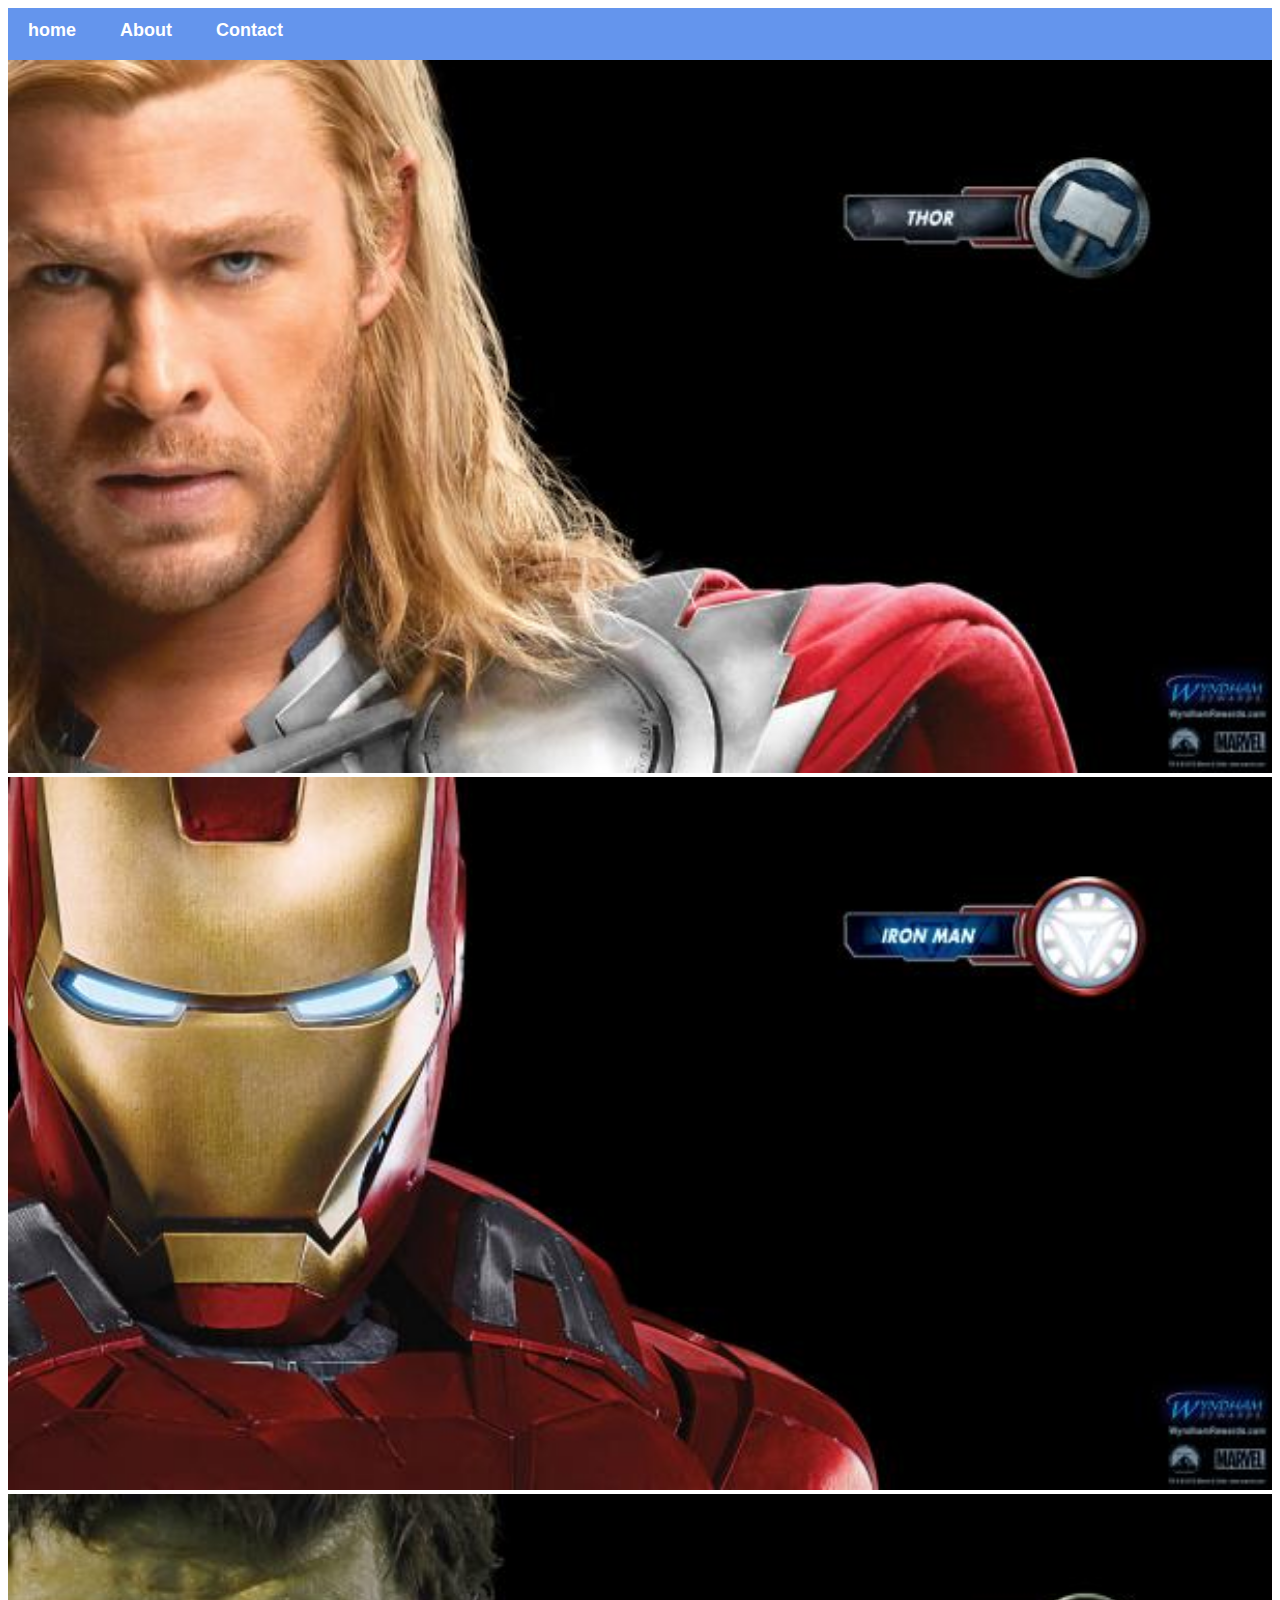
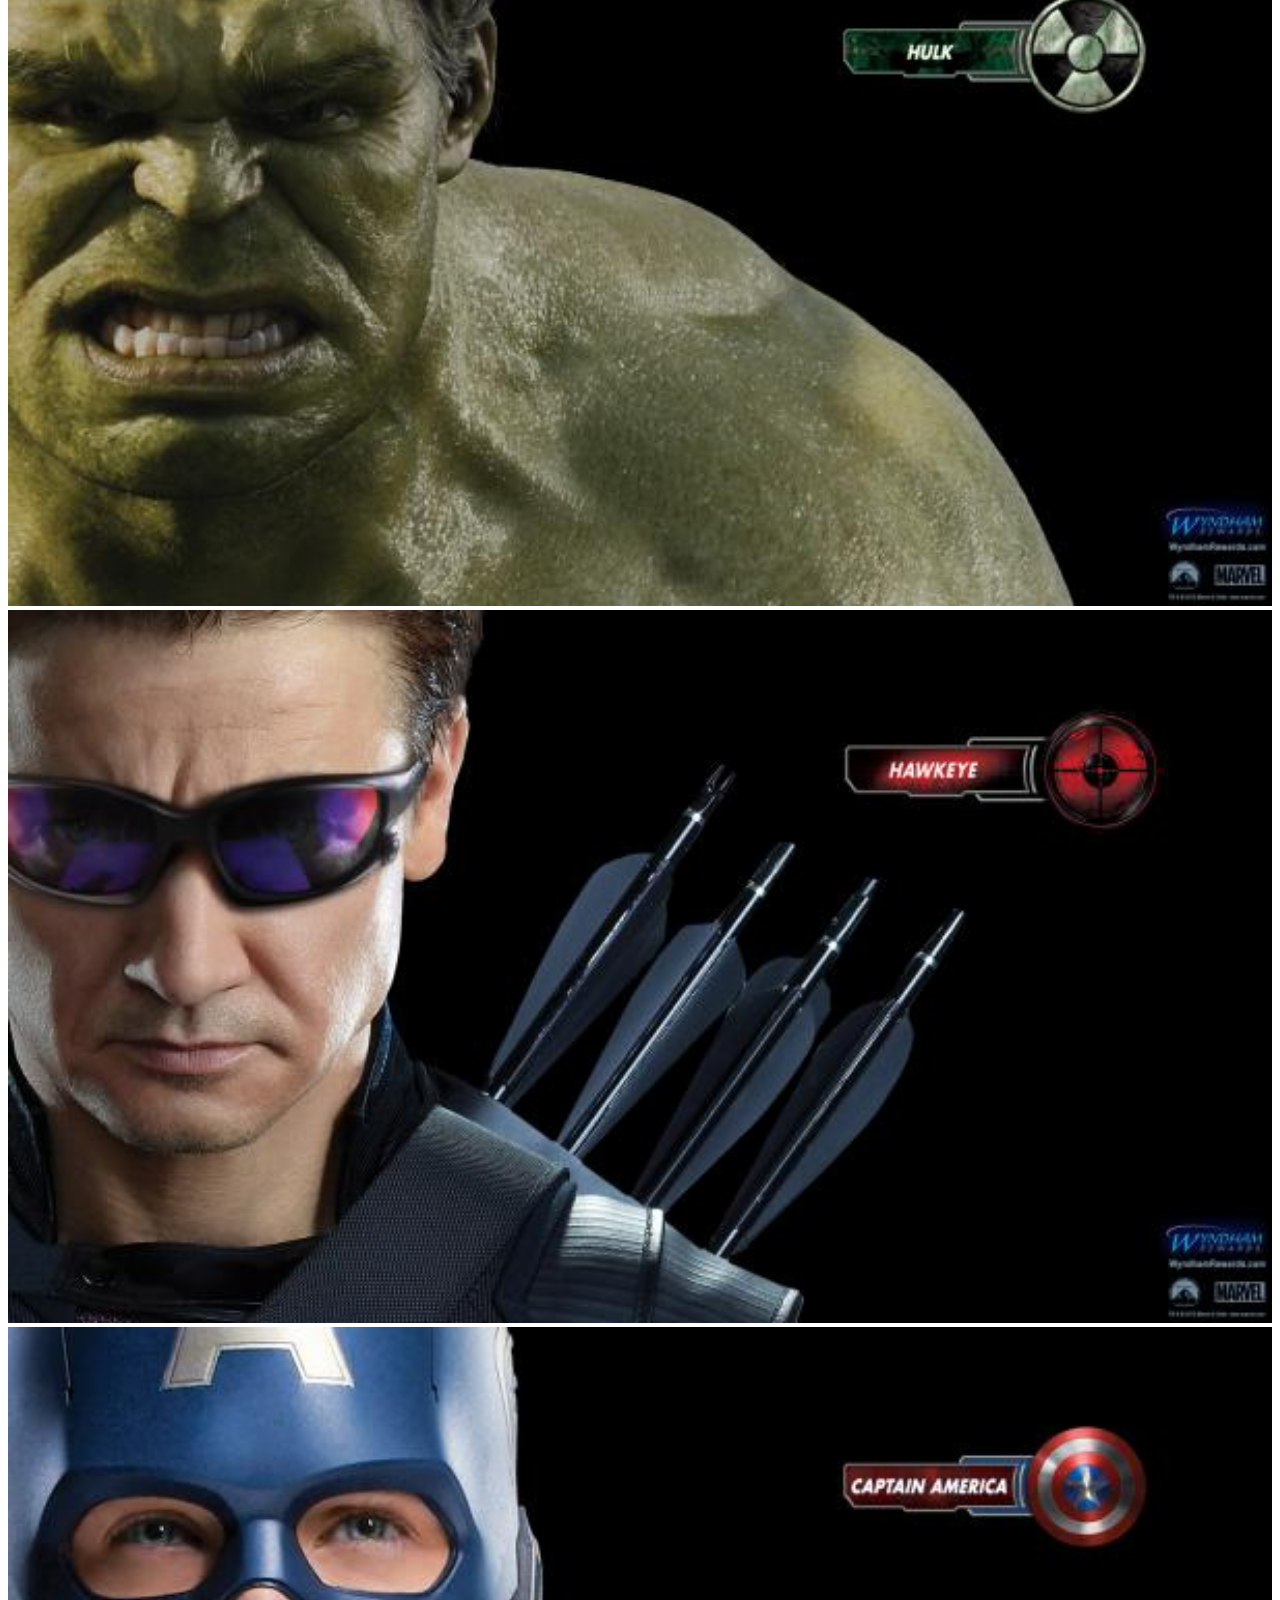
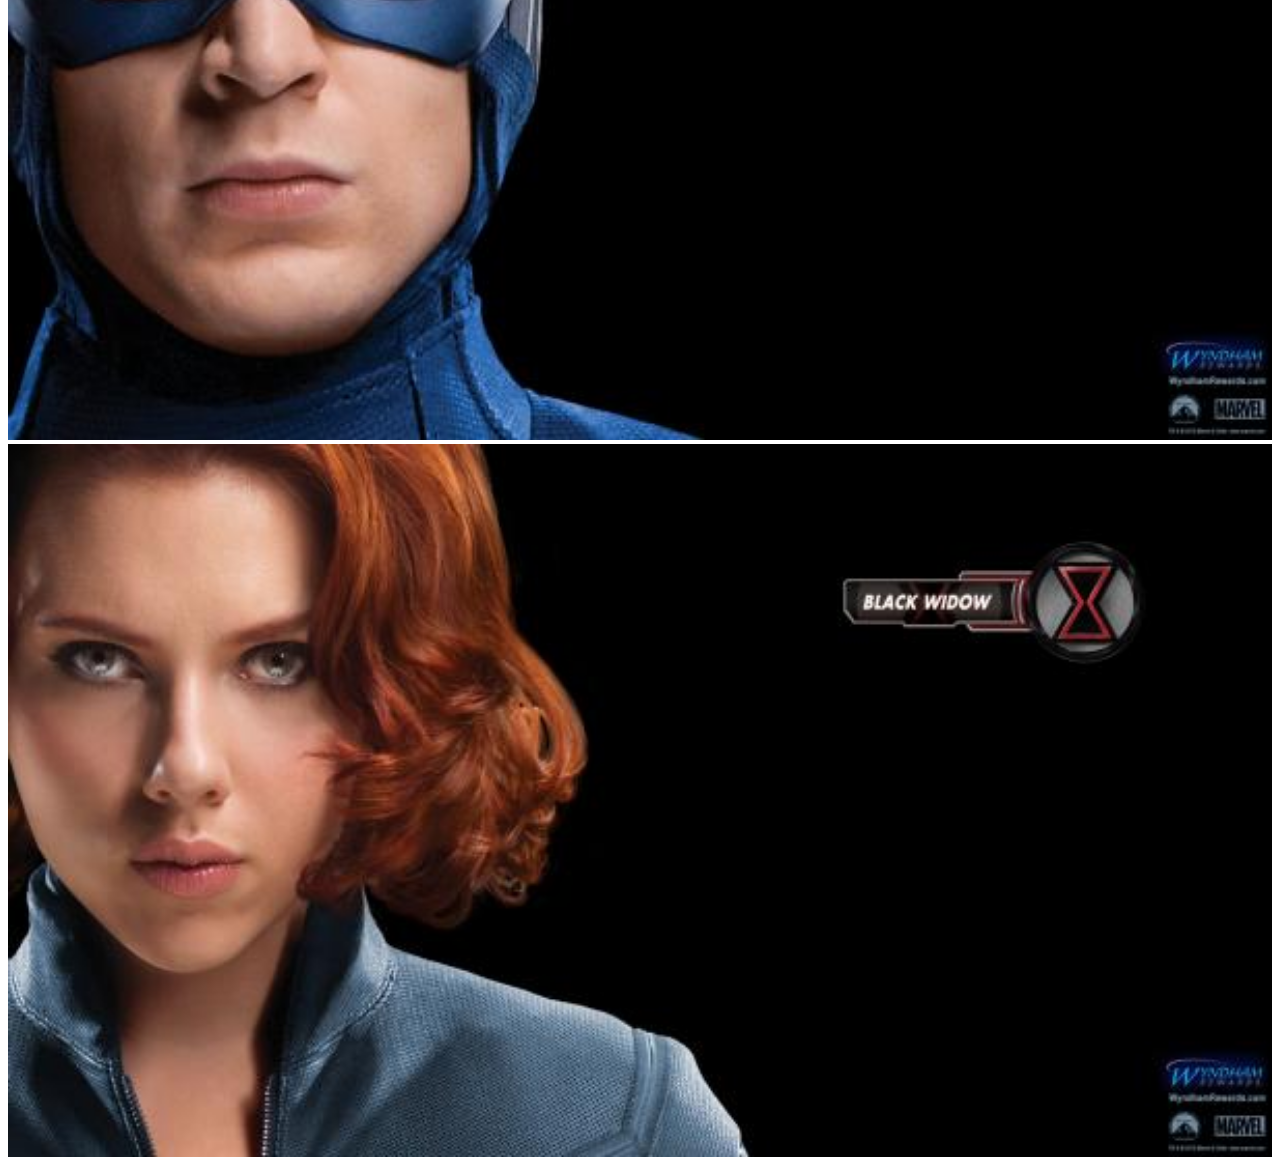
<file: index.html>
<!DOCTYPE html>
<html>
    <head>
        <link rel="stylesheet" href="style.css">
    </head>
    <body>
        <div id="menu">
            <a href="index.html">home</a>
            <a href="about.html">About</a>
            <a href="cantact.html">Contact</a>
        </div>
        <div class="gallery">
            <a href="avenger-1.html"><img src="images/avengers_01.jpg"/></a>
            <a href="avenger-2.html"><img src="images/avengers_02.jpg"/></a>
            <a href="avenger-3.html"><img src="images/avengers_03.jpg"/></a>
            <a href="avenger-4.html"><img src="images/avengers_04.jpg"/></a>
            <a href="avenger-5.html"><img src="images/avengers_05.jpg"/></a>
            <a href="avenger-6.html"><img src="images/avengers_06.jpg"/></a> 
        </div>

    </body>
</html>
</file>
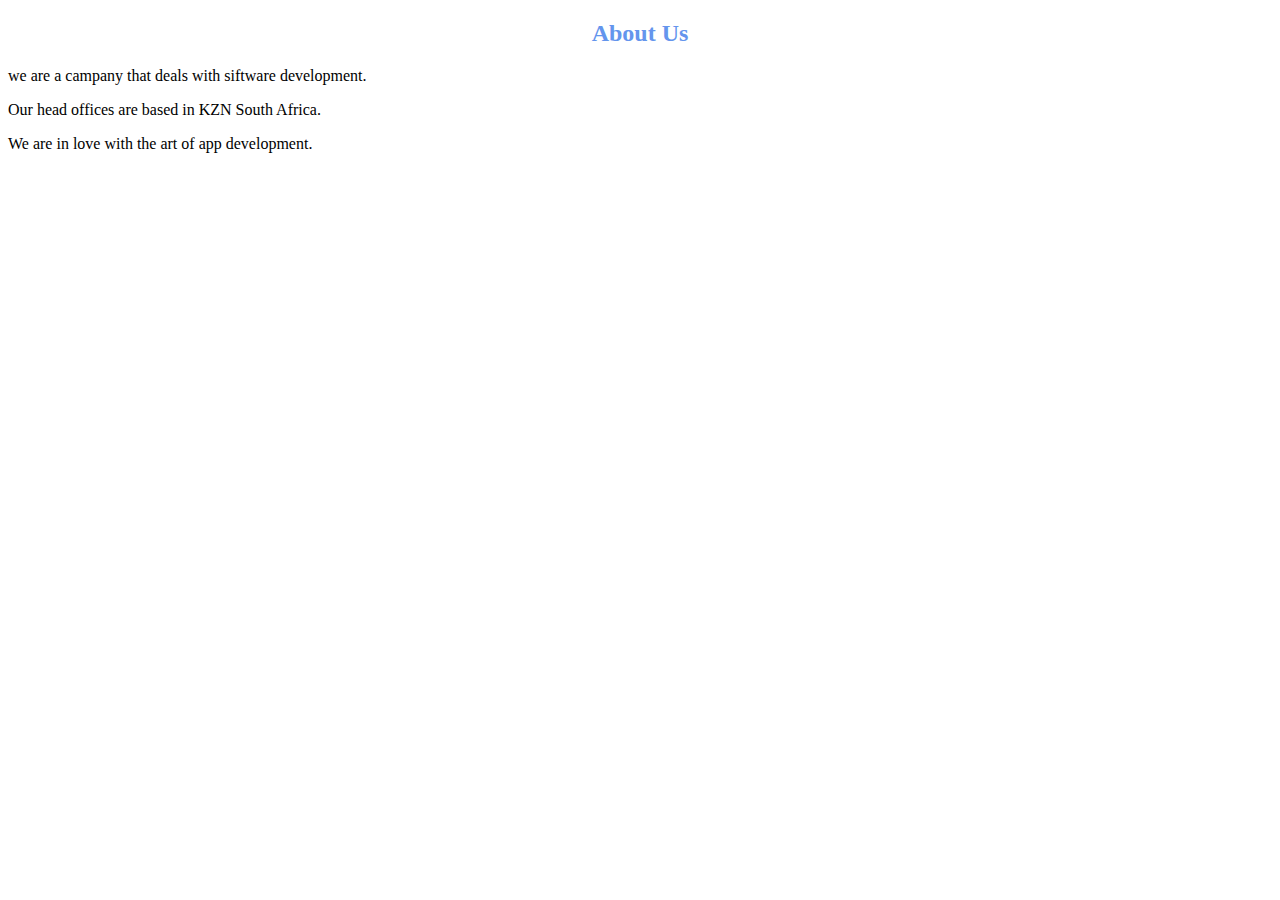
<file: about.html>
<!DOCTYPE html>
<html>
    <head>
        <link rel="stylesheet" href="style.css">
    </head>
    <body>
        <h2>About Us</h2>
        <p>we are a campany that deals with siftware development.</p>
        <p>Our head offices are based in KZN South Africa.</p>
        <p>We are in love with the art of app development.</p>
   
    </body>
</html>
</file>
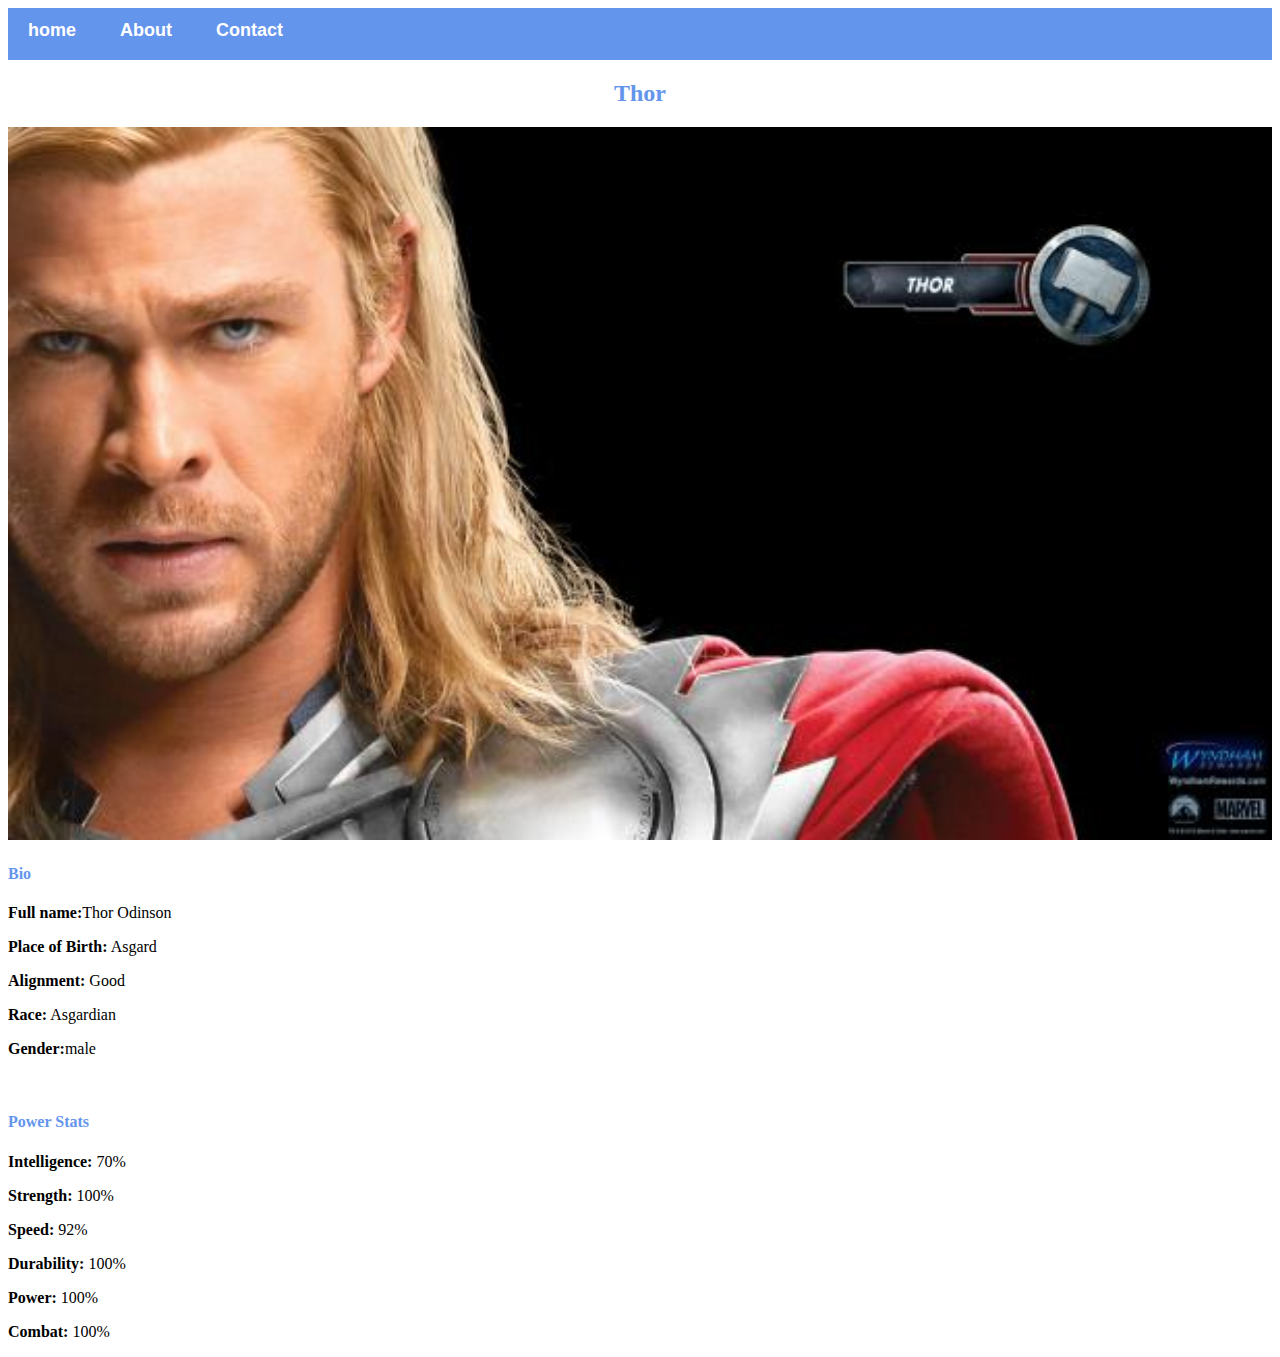
<file: avenger-1.html>
<!DOCTYPE html>
<html>
    <head>
        <link rel="stylesheet" href="style.css">
    </head>
    <body>
         <div id="menu">
            <a href="index.html">home</a>
            <a href="about.html">About</a>
            <a href="cantact.html">Contact</a>
        </div>
        <h2>Thor</h2>
        <div class="gallery">
            <img src="images/avengers_01.jpg"/>
                    <h4>Bio</h4>
        <p><b>Full name:</b>Thor Odinson</p>
        <p><b>Place of Birth:</b> Asgard</p>
        <p><b>Alignment:</b> Good</p>
        <p><b>Race:</b> Asgardian</p>
        <p><b>Gender:</b>male</p>
        <br/>
                   <h4>Power Stats</h4>
        <p><b>Intelligence:</b> 70%</p>
        <p><b>Strength:</b> 100%</p>
        <p><b>Speed:</b> 92%</p>
        <p><b>Durability:</b> 100%</p>
        <p><b>Power:</b> 100%</p>
        <p><b>Combat:</b> 100%</p>
        </div>
    </body>
</html>
</file>
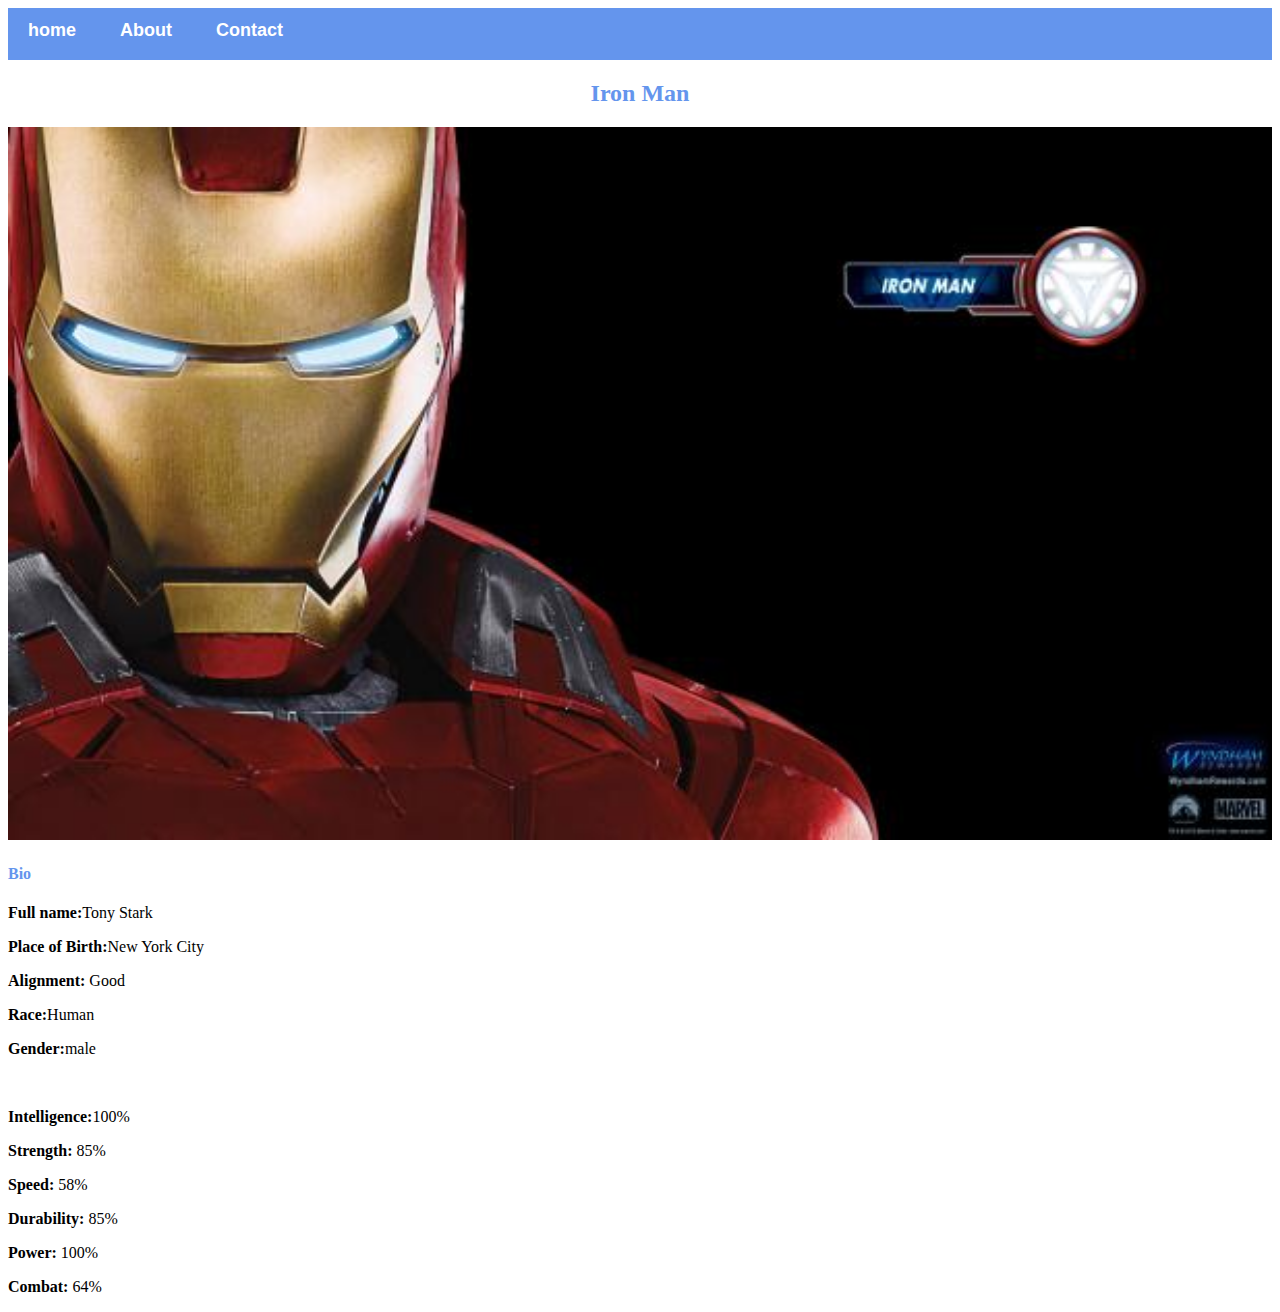
<file: avenger-2.html>
<!DOCTYPE html>
<html>
    <head>
        <link rel="stylesheet" href="style.css">
    </head>
    <body>
         <div id="menu">
            <a href="index.html">home</a>
            <a href="about.html">About</a>
            <a href="cantact.html">Contact</a>
        </div>
        <h2>Iron Man</h2>
        <div class="gallery">
            <img src="images/avengers_02.jpg"/>
                    <h4>Bio</h4>
        <p><b>Full name:</b>Tony Stark</p>
        <p><b>Place of Birth:</b>New York City</p>
        <p><b>Alignment:</b> Good</p>
        <p><b>Race:</b>Human</p>
        <p><b>Gender:</b>male</p>
        <br/>
        <p><b>Intelligence:</b>100%</p>
        <p><b>Strength:</b> 85%</p>
        <p><b>Speed:</b> 58%</p>
        <p><b>Durability:</b> 85%</p>
        <p><b>Power:</b> 100%</p>
        <p><b>Combat:</b> 64%</p>
        </div>
    </body>
</html>
</file>
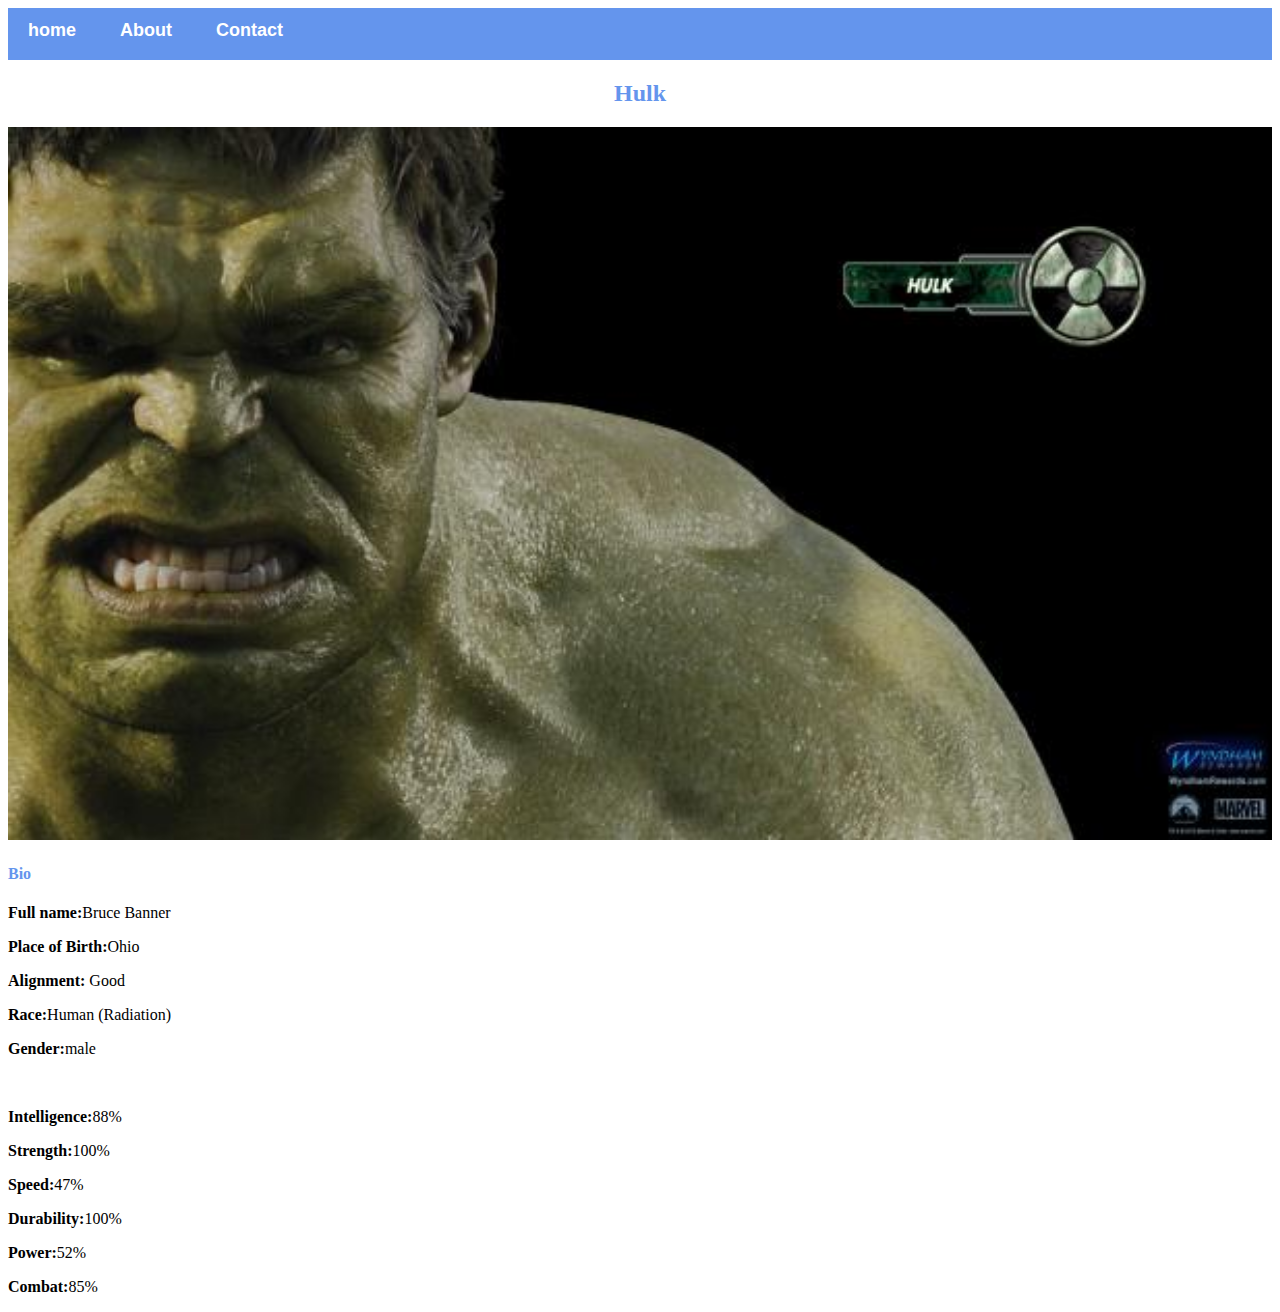
<file: avenger-3.html>
<!DOCTYPE html>
<html>
    <head>
        <link rel="stylesheet" href="style.css">
    </head>
    <body>
         <div id="menu">
            <a href="index.html">home</a>
            <a href="about.html">About</a>
            <a href="cantact.html">Contact</a>
        </div>
        <h2>Hulk</h2>
        <div class="gallery">
            <img src="images/avengers_03.jpg"/>
                    <h4>Bio</h4>
        <p><b>Full name:</b>Bruce Banner</p>
        <p><b>Place of Birth:</b>Ohio</p>
        <p><b>Alignment:</b> Good</p>
        <p><b>Race:</b>Human (Radiation)</p>
        <p><b>Gender:</b>male</p>
        <br/>
        <p><b>Intelligence:</b>88%</p>
        <p><b>Strength:</b>100%</p>
        <p><b>Speed:</b>47%</p>
        <p><b>Durability:</b>100%</p>
        <p><b>Power:</b>52%</p>
        <p><b>Combat:</b>85%</p>
        </div>
    </body>
</html>
</file>
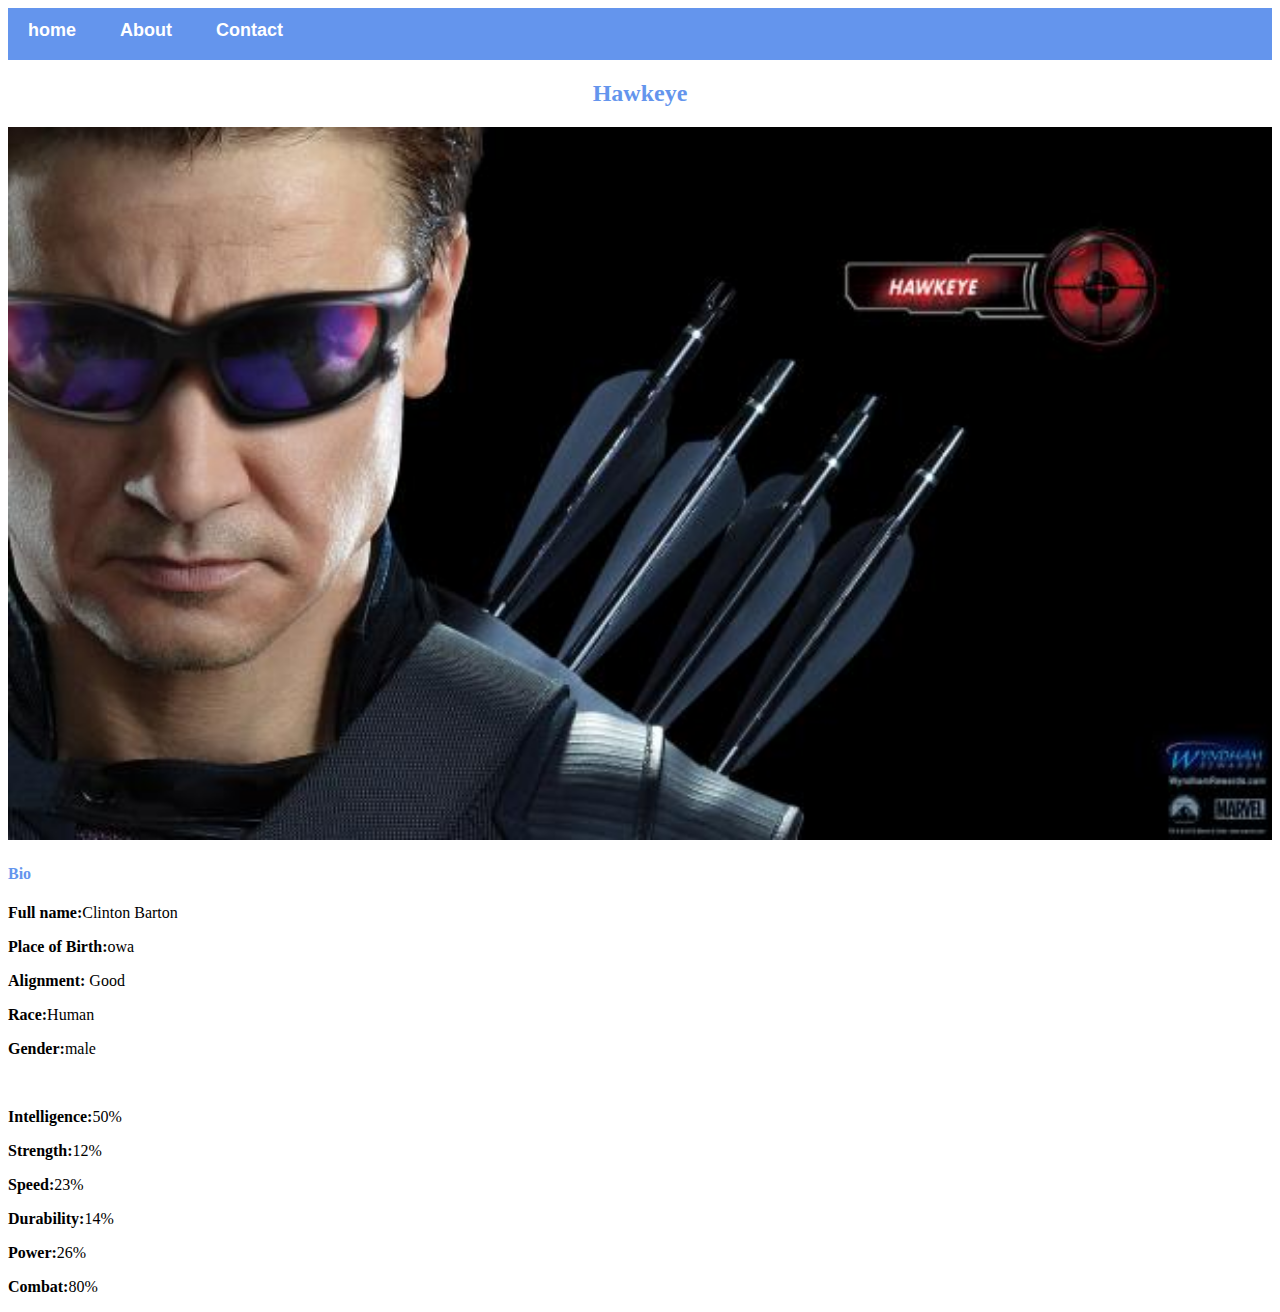
<file: avenger-4.html>
<!DOCTYPE html>
<html>
    <head>
        <link rel="stylesheet" href="style.css">
    </head>
    <body>
         <div id="menu">
            <a href="index.html">home</a>
            <a href="about.html">About</a>
            <a href="cantact.html">Contact</a>
        </div>
        <h2>Hawkeye</h2>
        <div class="gallery">
            <img src="images/avengers_04.jpg"/>
                    <h4>Bio</h4>
        <p><b>Full name:</b>Clinton Barton</p>
        <p><b>Place of Birth:</b>owa</p>
        <p><b>Alignment:</b> Good</p>
        <p><b>Race:</b>Human</p>
        <p><b>Gender:</b>male</p>
        <br/>
        <p><b>Intelligence:</b>50%</p>
        <p><b>Strength:</b>12%</p>
        <p><b>Speed:</b>23%</p>
        <p><b>Durability:</b>14%</p>
        <p><b>Power:</b>26%</p>
        <p><b>Combat:</b>80%</p>
        </div>
    </body>
</html>
</file>
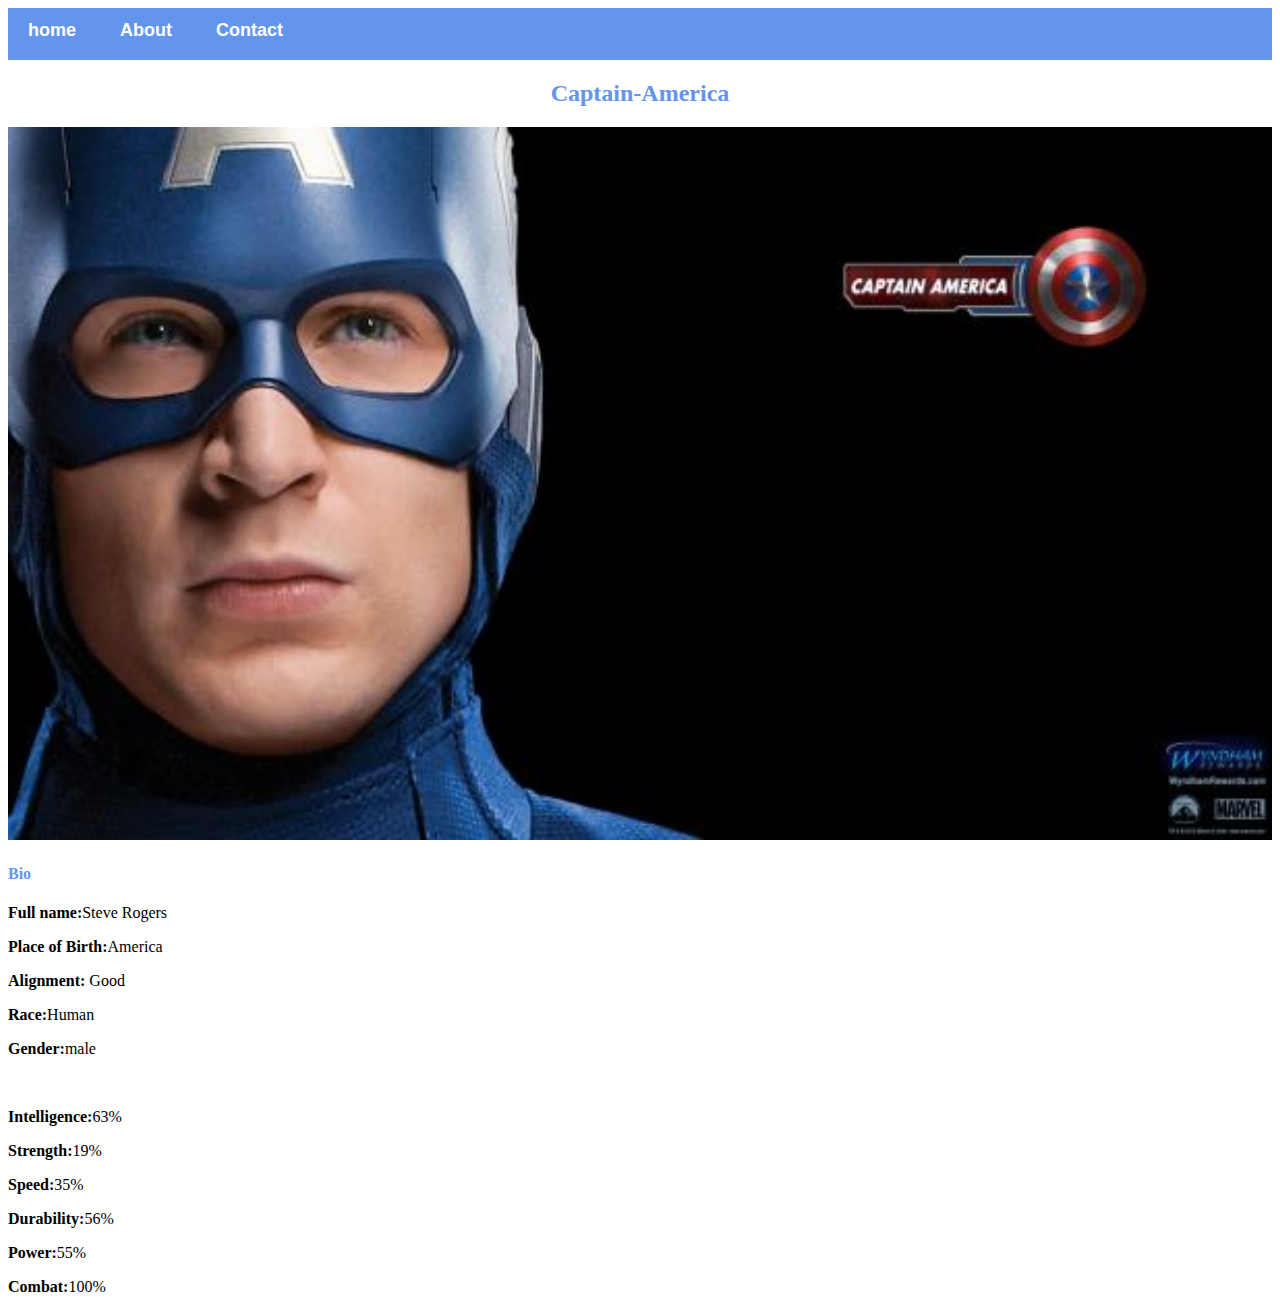
<file: avenger-5.html>
<!DOCTYPE html>
<html>
    <head>
        <link rel="stylesheet" href="style.css">
    </head>
    <body>
         <div id="menu">
            <a href="index.html">home</a>
            <a href="about.html">About</a>
            <a href="cantact.html">Contact</a>
        </div>
        <h2>Captain-America</h2>
        <div class="gallery">
            <img src="images/avengers_05.jpg"/>
                    <h4>Bio</h4>
        <p><b>Full name:</b>Steve Rogers</p>
        <p><b>Place of Birth:</b>America</p>
        <p><b>Alignment:</b> Good</p>
        <p><b>Race:</b>Human</p>
        <p><b>Gender:</b>male</p>
        <br/>
        <p><b>Intelligence:</b>63%</p>
        <p><b>Strength:</b>19%</p>
        <p><b>Speed:</b>35%</p>
        <p><b>Durability:</b>56%</p>
        <p><b>Power:</b>55%</p>
        <p><b>Combat:</b>100%</p>
        </div>
    </body>
</html>
</file>
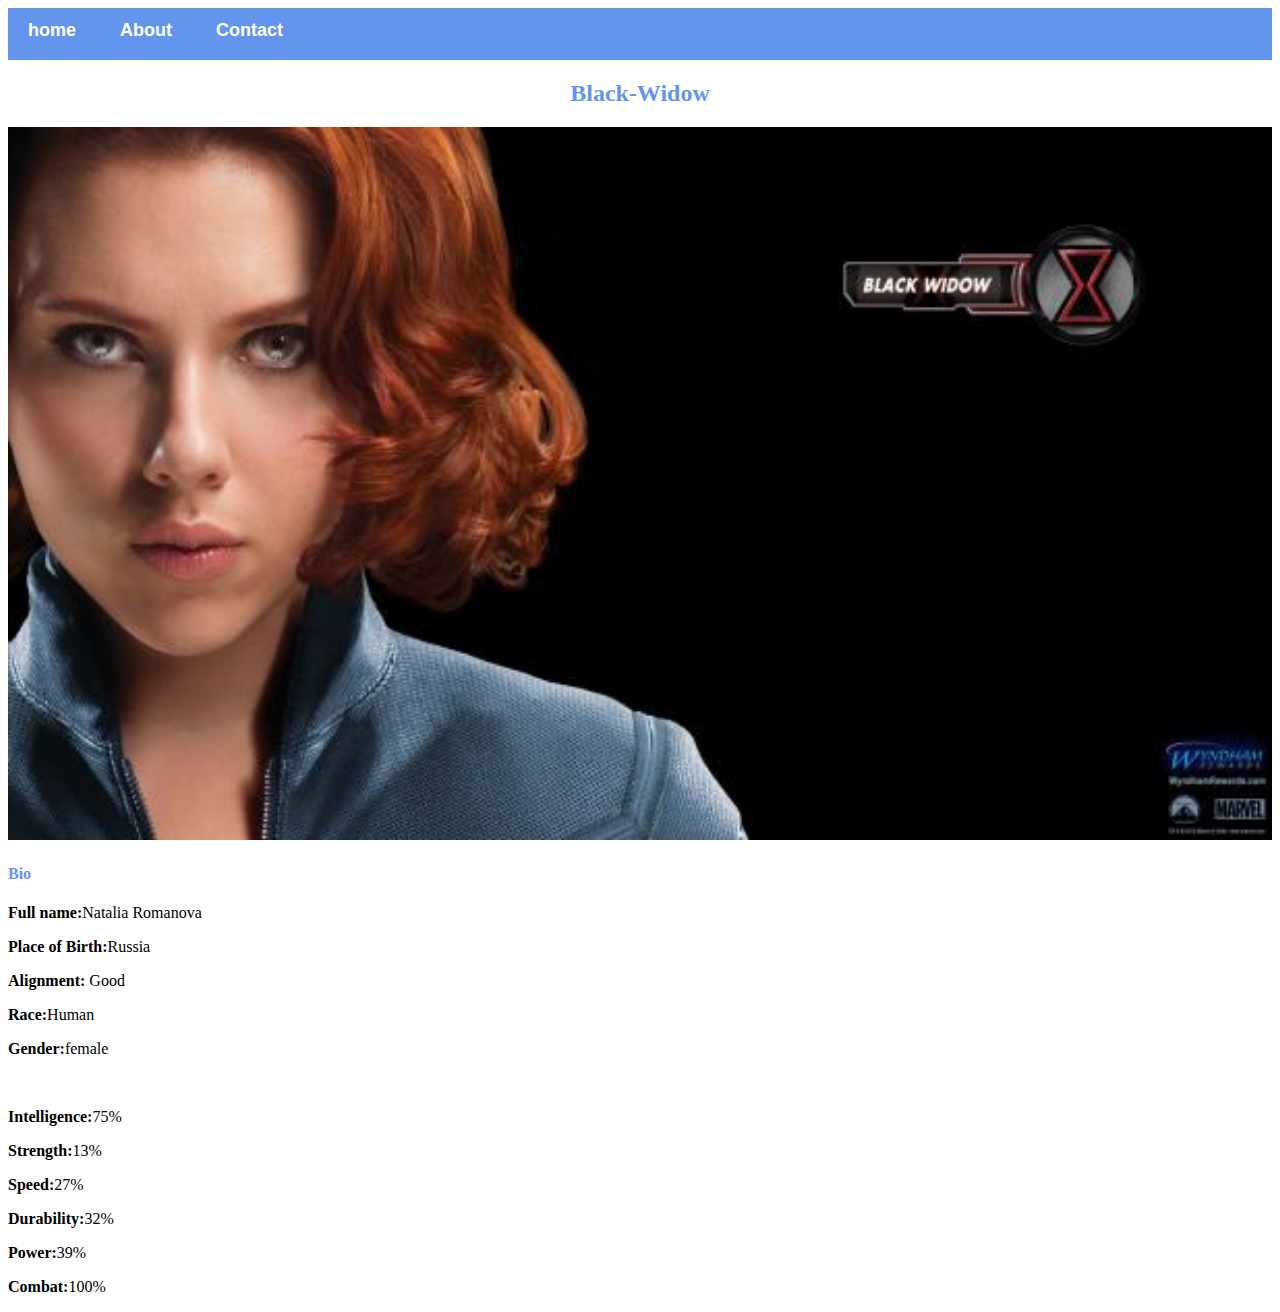
<file: avenger-6.html>
<!DOCTYPE html>
<html>
    <head>
        <link rel="stylesheet" href="style.css">
    </head>
    <body>
         <div id="menu">
            <a href="index.html">home</a>
            <a href="about.html">About</a>
            <a href="cantact.html">Contact</a>
        </div>
        <h2>Black-Widow</h2>
        <div class="gallery">
            <img src="images/avengers_06.jpg"/>
                    <h4>Bio</h4>
        <p><b>Full name:</b>Natalia Romanova</p>
        <p><b>Place of Birth:</b>Russia</p>
        <p><b>Alignment:</b> Good</p>
        <p><b>Race:</b>Human</p>
        <p><b>Gender:</b>female</p>
        <br/>
        <p><b>Intelligence:</b>75%</p>
        <p><b>Strength:</b>13%</p>
        <p><b>Speed:</b>27%</p>
        <p><b>Durability:</b>32%</p>
        <p><b>Power:</b>39%</p>
        <p><b>Combat:</b>100%</p>
        </div>
    </body>
</html>
</file>
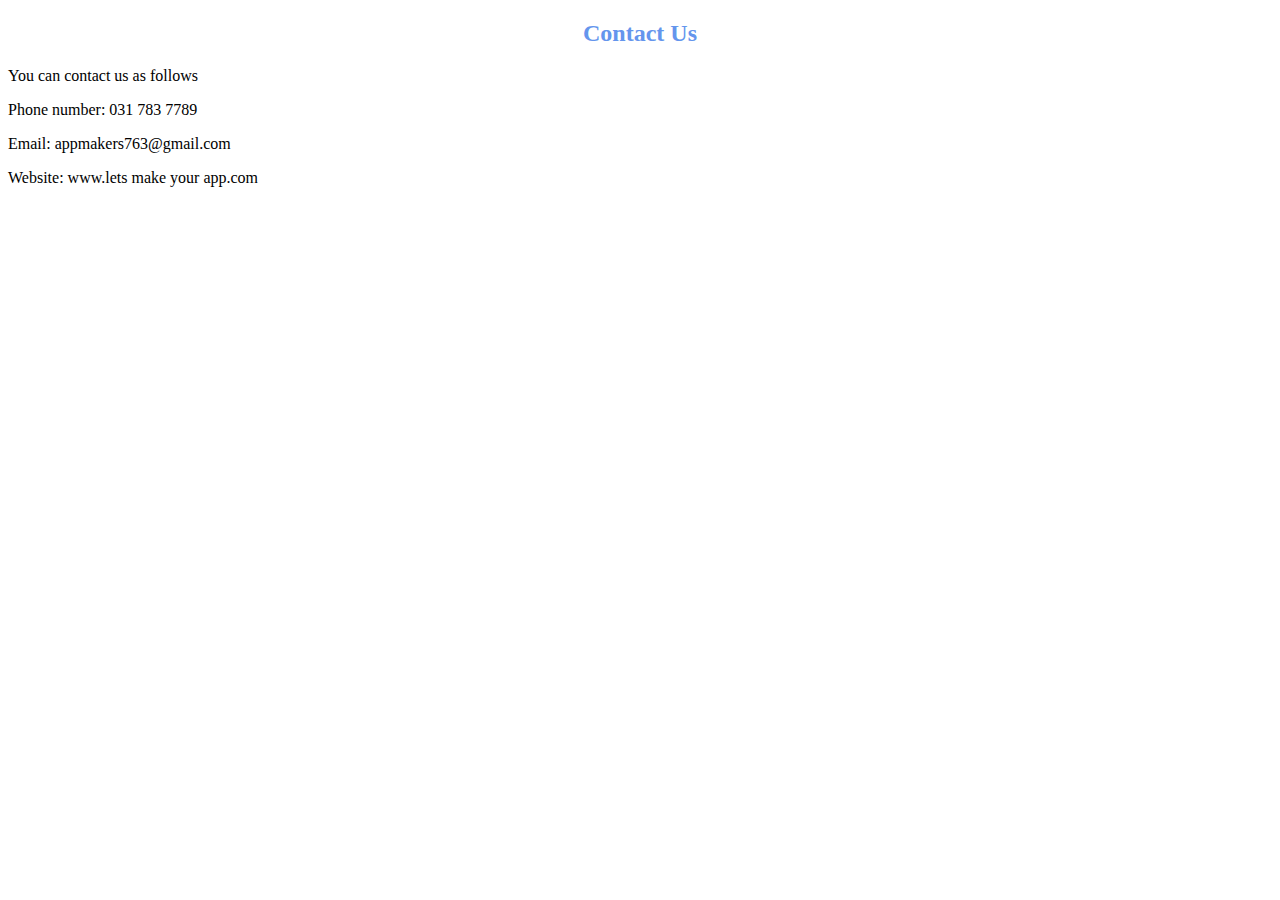
<file: cantact.html>
<!DOCTYPE html>
<html>
    <head>
        <link rel="stylesheet" href="style.css">
    </head>
    <body>
        <h2>Contact Us</h2>
        <p>You can contact us as follows</p>
        <p>Phone number: 031 783 7789</p>
        <p>Email: appmakers763@gmail.com</p>
        <p>Website: www.lets make your app.com</p>
   
    </body>
</html>
</file>
<file: style.css>
.gallery img{
    width: 100%;
}

#menu{
        width: 100%;
        height: 40px;
        background-color: cornflowerblue;
        padding-top: 12px;
}

#menu a{
        color: #ffffff;
        font-family:Arial, Helvetica, sans-serif;
        font-size: 18px;
        text-decoration: none;
        font-weight: 800;

        padding-left: 20px;
        padding-right: 20px;
}

#menu a:hover{
    color: #5077bd;
}
h2{
    color: cornflowerblue;
    font-family:fantasy;
    Display:flex;
    justify-content:center;
}

h4{
    color: cornflowerblue;
    font-family:fantasy;
}
</file>
